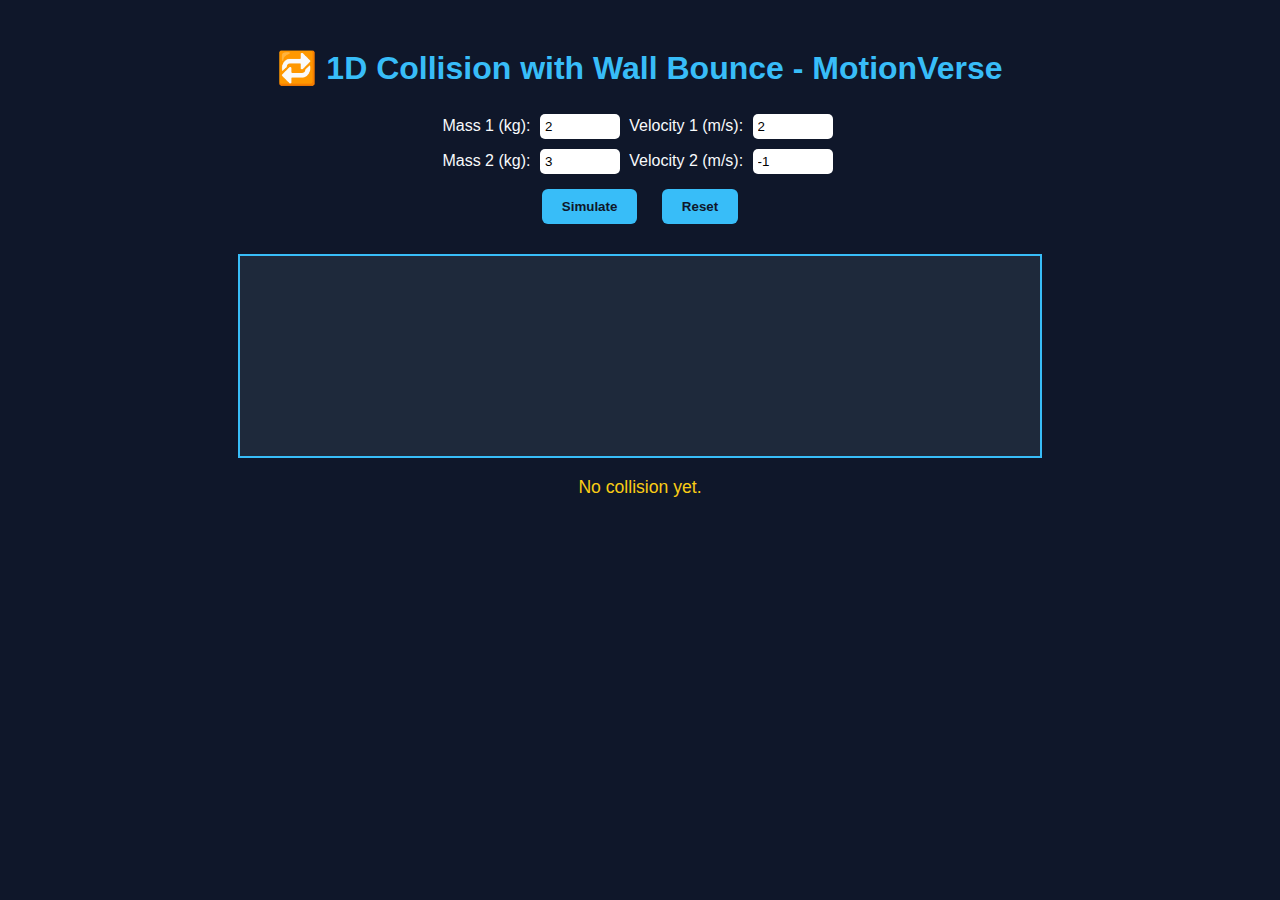
<file: simulations/collision.html>
<!DOCTYPE html>
<html lang="en">

<head>
    <meta charset="UTF-8" />
    <meta name="viewport" content="width=device-width, initial-scale=1.0" />
    <title>1D Collision with Wall Bounce | MotionVerse</title>
    <style>
        body {
            background: #0f172a;
            color: #f8fafc;
            font-family: 'Segoe UI', sans-serif;
            text-align: center;
            padding: 20px;
        }

        h1 {
            color: #38bdf8;
        }

        input {
            margin: 5px;
            padding: 5px;
            width: 70px;
            border-radius: 5px;
            border: none;
        }

        button {
            padding: 10px 20px;
            margin: 10px;
            background: #38bdf8;
            color: #0f172a;
            border: none;
            border-radius: 6px;
            font-weight: bold;
            cursor: pointer;
        }

        canvas {
            background: #1e293b;
            border: 2px solid #38bdf8;
            margin-top: 20px;
        }

        .output {
            margin-top: 15px;
            font-size: 1.1rem;
            color: #facc15;
        }
    </style>
</head>

<body>
    <h1>🔁 1D Collision with Wall Bounce - MotionVerse</h1>
    <div>
        <label>Mass 1 (kg): <input type="number" id="mass1" value="2" /></label>
        <label>Velocity 1 (m/s): <input type="number" id="vel1" value="2" /></label>
        <br />
        <label>Mass 2 (kg): <input type="number" id="mass2" value="3" /></label>
        <label>Velocity 2 (m/s): <input type="number" id="vel2" value="-1" /></label>
        <br />
        <button onclick="simulate()">Simulate</button>
        <button onclick="reset()">Reset</button>
    </div>

    <canvas id="canvas" width="800" height="200"></canvas>
    <div class="output" id="collisionStatus">No collision yet.</div>

    <script>
        const canvas = document.getElementById("canvas");
        const ctx = canvas.getContext("2d");

        let box1, box2, animId;

        function simulate() {
            const m1 = parseFloat(document.getElementById("mass1").value);
            const m2 = parseFloat(document.getElementById("mass2").value);
            let v1 = parseFloat(document.getElementById("vel1").value);
            let v2 = parseFloat(document.getElementById("vel2").value);

            box1 = { x: 100, y: 100, width: 40, color: "#facc15", v: v1, m: m1 };
            box2 = { x: 600, y: 100, width: 40, color: "#38bdf8", v: v2, m: m2 };

            document.getElementById("collisionStatus").textContent = "Simulating...";

            function update() {
                ctx.clearRect(0, 0, canvas.width, canvas.height);
                console.log("frame")
                // Move boxes
                box1.x += box1.v;
                box2.x += box2.v;

                // Wall collision
                if (box1.x <= 0 || box1.x + box1.width >= canvas.width) {
                    box1.v *= -1;
                }
                if (box2.x <= 0 || box2.x + box2.width >= canvas.width) {
                    box2.v *= -1;
                }

                // Box collision check
                if (box1.x + box1.width >= box2.x && box1.v > box2.v) {
                    const newV1 = ((box1.m - box2.m) / (box1.m + box2.m)) * box1.v + ((2 * box2.m) / (box1.m + box2.m)) * box2.v;
                    const newV2 = ((box2.m - box1.m) / (box1.m + box2.m)) * box2.v + ((2 * box1.m) / (box1.m + box2.m)) * box1.v;
                    box1.v = newV1;
                    box2.v = newV2;
                    document.getElementById("collisionStatus").textContent = "💥 Collision occurred between boxes!";
                }

                // Draw boxes
                ctx.fillStyle = box1.color;
                ctx.fillRect(box1.x, box1.y - box1.width / 2, box1.width, box1.width);
                ctx.fillStyle = box2.color;
                ctx.fillRect(box2.x, box2.y - box2.width / 2, box2.width, box2.width);

                animId = requestAnimationFrame(update);
            }

            update();
        }

        function reset() {
            cancelAnimationFrame(animId);
            ctx.clearRect(0, 0, canvas.width, canvas.height);
            document.getElementById("collisionStatus").textContent = "No collision yet.";
        }
    </script>
</body>

</html>
</file>
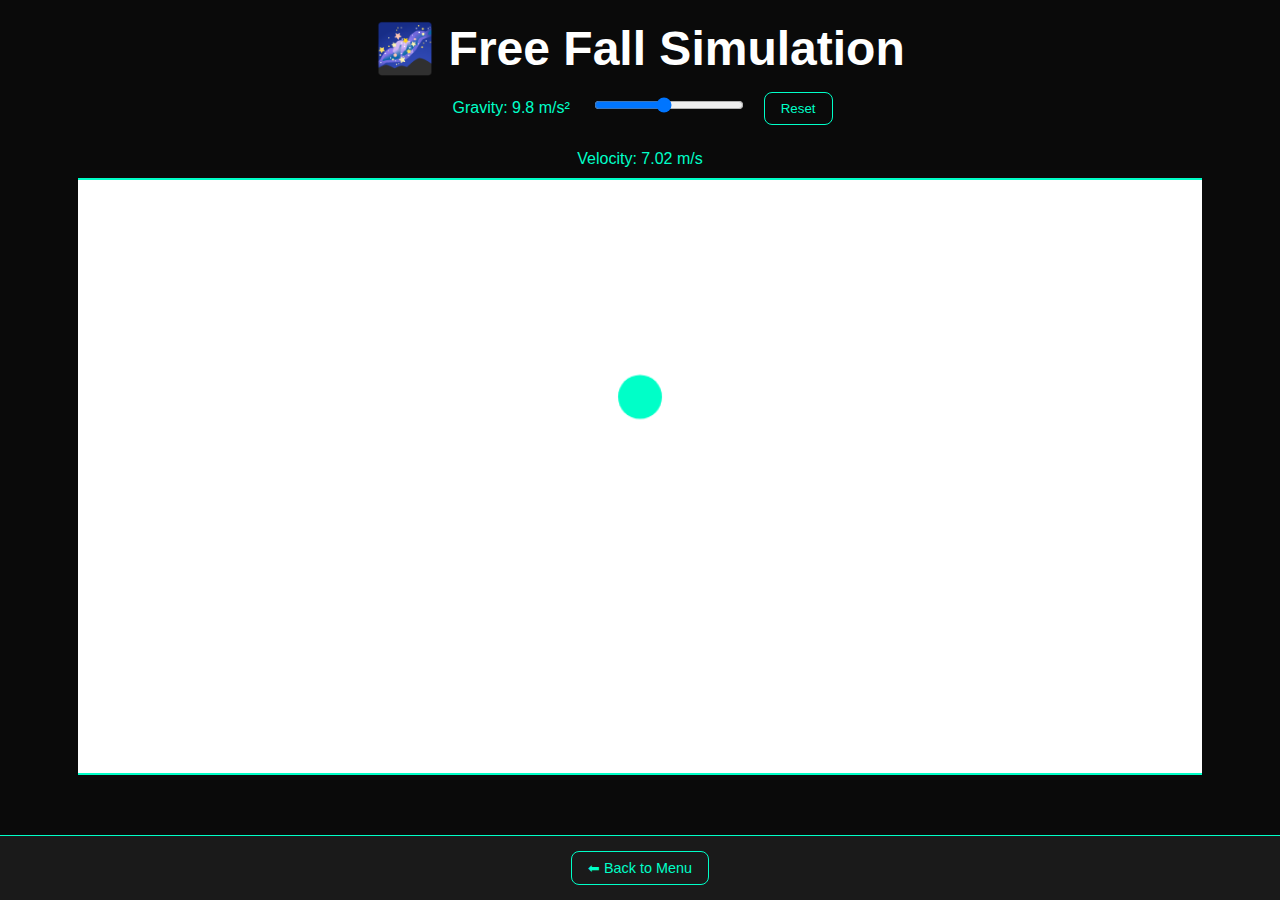
<file: simulations/freefall.html>
<!DOCTYPE html>
<html lang="en">
<head>
  <meta charset="UTF-8">
  <title>Free Fall - MotionVerse</title>
  <link rel="stylesheet" href="../style.css">
  <style>
    body {
      margin: 0;
      font-family: 'Segoe UI', sans-serif;
      background: #0a0a0a;
      color: white;
      display: flex;
      flex-direction: column;
      height: 100vh;
    }

    h1 {
      margin: 20px 0 10px;
      text-align: center;
    }

    .controls {
      text-align: center;
      margin-bottom: 10px;
    }

    .controls label,
    .controls input {
      color: #00ffc8;
      font-size: 1rem;
      margin: 0 10px;
    }

    .controls input[type="range"] {
      width: 150px;
    }

    canvas {
      flex: 1;
      background: #fff;
      border-top: 2px solid #00ffc8;
      border-bottom: 2px solid #00ffc8;
      display: block;
      margin: 0 auto;
    }

    .info-bar {
      text-align: center;
      font-size: 1rem;
      color: #00ffc8;
      margin: 10px 0;
    }

    .footer {
      text-align: center;
      padding: 10px;
    }

    .back-btn,
    .reset-btn {
      display: inline-block;
      text-decoration: none;
      color: #00ffc8;
      border: 1px solid #00ffc8;
      padding: 8px 16px;
      border-radius: 8px;
      margin: 5px;
      transition: 0.3s;
      background: transparent;
      cursor: pointer;
    }

    .back-btn:hover,
    .reset-btn:hover {
      background: #00ffc8;
      color: #0a0a0a;
    }
  </style>
</head>
<body>
  <h1>🌌 Free Fall Simulation</h1>

  <div class="controls">
    <label for="gravityRange">Gravity: <span id="gravityValue">9.8</span> m/s²</label>
    <input type="range" id="gravityRange" min="1" max="20" step="0.1" value="9.8">
    <button class="reset-btn" id="resetBtn">Reset</button>
  </div>

  <div class="info-bar">
    Velocity: <span id="velocityDisplay">0.0</span> m/s
  </div>

  <canvas id="freeFallCanvas"></canvas>

  <div class="footer">
    <a class="back-btn" href="../index.html">⬅ Back to Menu</a>
  </div>

  <script>
    const canvas = document.getElementById("freeFallCanvas");
    const ctx = canvas.getContext("2d");

    function resizeCanvas() {
      canvas.width = window.innerWidth * 0.8;
      canvas.height = window.innerHeight * 0.6;
    }

    resizeCanvas();
    window.addEventListener("resize", resizeCanvas);

    const gravitySlider = document.getElementById("gravityRange");
    const gravityLabel = document.getElementById("gravityValue");
    const velocityDisplay = document.getElementById("velocityDisplay");
    const resetBtn = document.getElementById("resetBtn");

    let ball;
    let gravity = parseFloat(gravitySlider.value);

    function initBall() {
      ball = {
        x: canvas.width / 2,
        y: 50,
        radius: 20,
        vy: 0, // velocity
        gravity: gravity / 60, // convert from m/s² to per frame (~60fps)
        bounce: 0.7
      };
    }

    initBall();

    function drawBall() {
      ctx.beginPath();
      ctx.arc(ball.x, ball.y, ball.radius, 0, Math.PI * 2);
      ctx.fillStyle = "#00ffc8";
      ctx.fill();
      ctx.closePath();
    }

    function update() {
      ctx.clearRect(0, 0, canvas.width, canvas.height);
      drawBall();

      ball.vy += ball.gravity;
      ball.y += ball.vy;

      // Collision with floor
      if (ball.y + ball.radius > canvas.height) {
        ball.y = canvas.height - ball.radius;
        ball.vy *= -ball.bounce;

        if (Math.abs(ball.vy) < 0.5) {
          ball.vy = 0;
        }
      }

      // Display velocity (scaled to m/s)
      velocityDisplay.textContent = (ball.vy).toFixed(2);

      requestAnimationFrame(update);
    }

    gravitySlider.addEventListener("input", () => {
      gravity = parseFloat(gravitySlider.value);
      gravityLabel.textContent = gravity.toFixed(1);
      ball.gravity = gravity / 60;
    });

    resetBtn.addEventListener("click", () => {
      initBall();
    });

    update();
  </script>
</body>
</html>
</file>
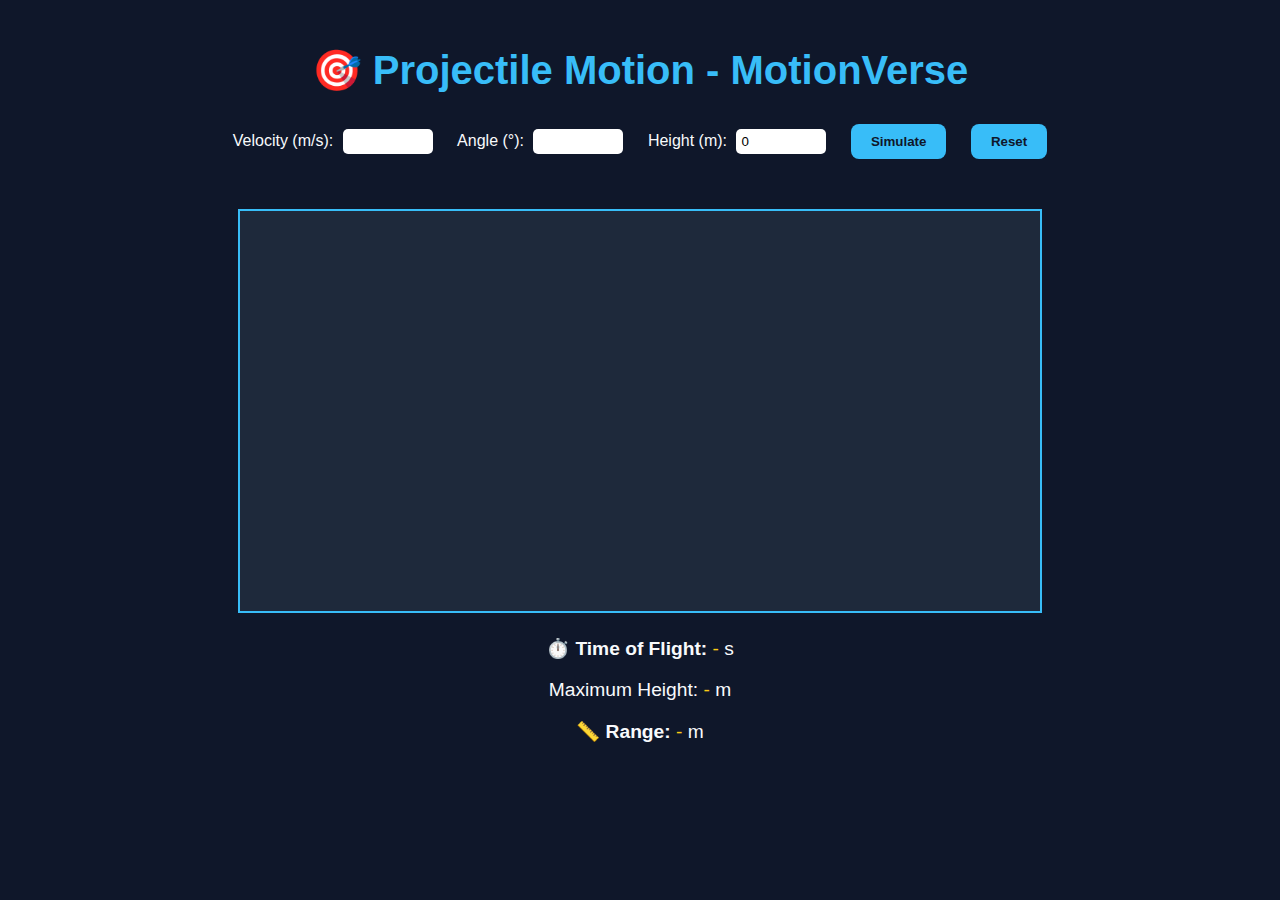
<file: simulations/projectile.html>
<!DOCTYPE html>
<html lang="en">

<head>
    <meta charset="UTF-8" />
    <meta name="viewport" content="width=device-width, initial-scale=1.0" />
    <title>Projectile Motion | MotionVerse</title>
    <style>
        body {
            font-family: 'Segoe UI', sans-serif;
            background-color: #0f172a;
            color: #f8fafc;
            margin: 0;
            padding: 20px;
            text-align: center;
        }

        .container {
            max-width: 900px;
            margin: auto;
        }

        h1 {
            margin-bottom: 20px;
            font-size: 2.5rem;
            color: #38bdf8;
        }

        .input-section {
            margin-bottom: 20px;
        }

        label {
            margin: 0 10px;
            display: inline-block;
        }

        input {
            padding: 5px;
            width: 80px;
            border-radius: 5px;
            border: none;
            margin-left: 5px;
        }

        button {
            margin: 10px;
            padding: 10px 20px;
            background-color: #38bdf8;
            border: none;
            border-radius: 8px;
            color: #0f172a;
            font-weight: bold;
            cursor: pointer;
        }

        button:hover {
            background-color: #0ea5e9;
        }

        canvas {
            background-color: #1e293b;
            border: 2px solid #38bdf8;
            margin-top: 20px;
        }

        .output-section {
            margin-top: 20px;
            font-size: 1.2rem;
        }

        .output-section span {
            color: #facc15;
        }
    </style>
</head>

<body>
    <div class="container">
        <h1>🎯 Projectile Motion - MotionVerse</h1>

        <div class="input-section">
            <label>Velocity (m/s): <input type="number" id="velocity" /></label>
            <label>Angle (°): <input type="number" id="angle" /></label>
            <label>Height (m): <input type="number" id="height" value="0" /></label>
            <button onclick="simulate()">Simulate</button>
            <button onclick="reset()">Reset</button>
        </div>

        <canvas id="projectileCanvas" width="800" height="400"></canvas>

        <div class="output-section">
            <p><strong>⏱️ Time of Flight:</strong> <span id="timeOfFlight">-</span> s</p>
            <p>
                <strong📈> Maximum Height:</strong> <span id="maxHeight">-</span> m
            </p>
            <p><strong>📏 Range:</strong> <span id="range">-</span> m</p>
        </div>
    </div>

    <script>
        const g = 9.81;
        const canvas = document.getElementById("projectileCanvas");
        const ctx = canvas.getContext("2d");

        function simulate() {
            const u = parseFloat(document.getElementById("velocity").value);
            const angle = parseFloat(document.getElementById("angle").value) * Math.PI / 180;
            const h = parseFloat(document.getElementById("height").value);

            const ux = u * Math.cos(angle);
            const uy = u * Math.sin(angle);

            const discriminant = uy * uy + 2 * g * h;
            const t_flight = (uy + Math.sqrt(discriminant)) / g;
            const max_height = h + (uy * uy) / (2 * g);
            const range = ux * t_flight;

            document.getElementById("timeOfFlight").textContent = t_flight.toFixed(2);
            document.getElementById("maxHeight").textContent = max_height.toFixed(2);
            document.getElementById("range").textContent = range.toFixed(2);

            drawProjectile(ux, uy, h, t_flight);
        }

        function drawProjectile(ux, uy, h, t_flight) {
            ctx.clearRect(0, 0, canvas.width, canvas.height);
            let t = 0;
            const dt = 0.02;
            const scale = 8;

            const xOffset = 50;
            const ground = canvas.height - 50;

            ctx.strokeStyle = "#94a3b8"; // light grayish
            ctx.lineWidth = 2;
            ctx.beginPath();
            ctx.moveTo(0, ground);
            ctx.lineTo(canvas.width, ground);
            ctx.stroke();

            function drawFrame() {
                if (t > t_flight) return;

                const x = ux * t;
                const y = h + uy * t - 0.5 * g * t * t;

                const canvasX = x * scale + xOffset;
                const canvasY = ground - y * scale;

                ctx.fillStyle = "#facc15";
                ctx.beginPath();
                ctx.arc(canvasX, canvasY, 4, 0, 2 * Math.PI);
                ctx.fill();

                t += dt;
                requestAnimationFrame(drawFrame);
            }

            drawFrame();
        }



        function reset() {
            document.getElementById("velocity").value = "";
            document.getElementById("angle").value = "";
            document.getElementById("height").value = "0";
            document.getElementById("timeOfFlight").textContent = "-";
            document.getElementById("maxHeight").textContent = "-";
            document.getElementById("range").textContent = "-";
            ctx.clearRect(0, 0, canvas.width, canvas.height);
        }

    </script>
</body>

</html>
</file>
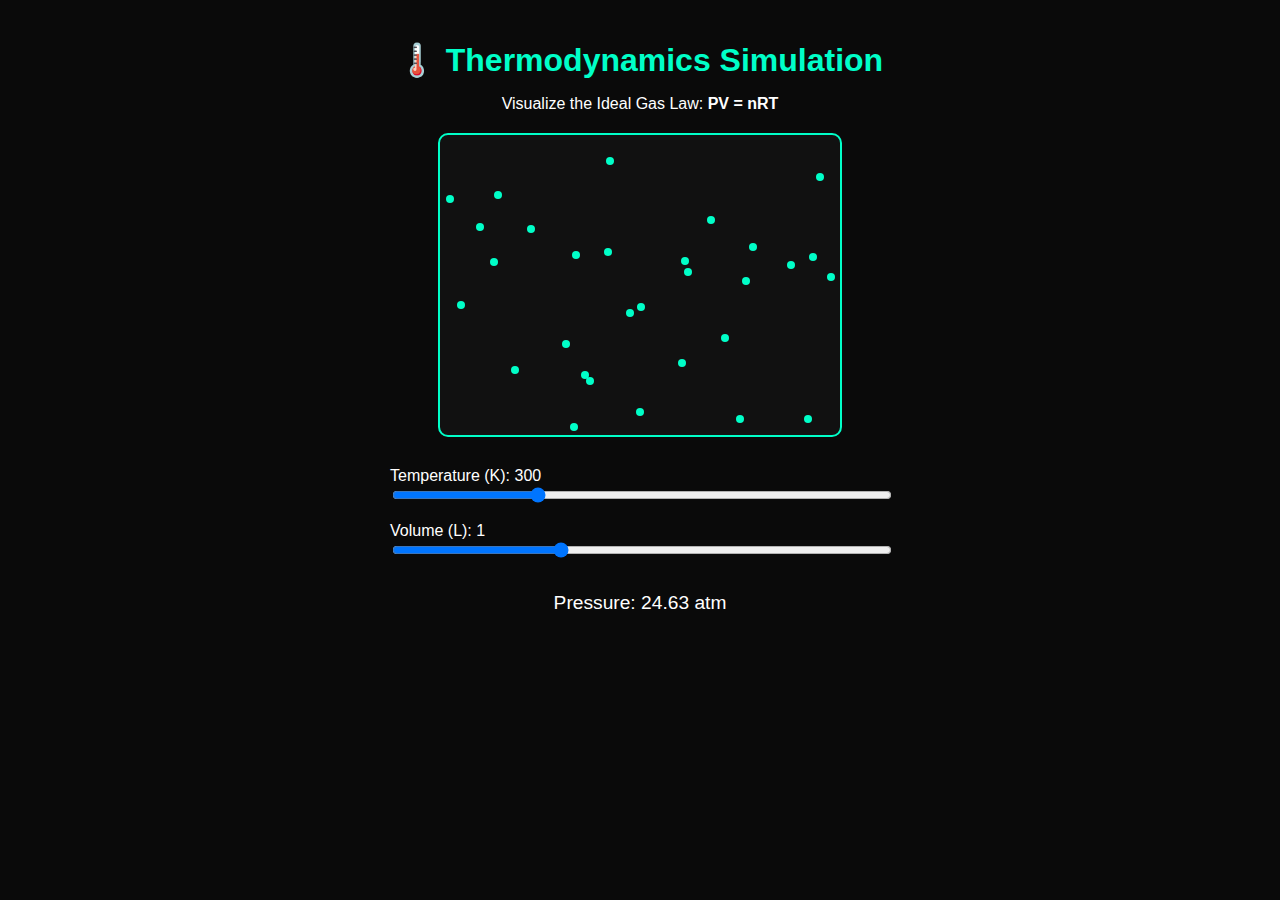
<file: simulations/thermodynamics.html>
<!DOCTYPE html>
<html lang="en">
<head>
  <meta charset="UTF-8">
  <title>Thermodynamics Simulation</title>
  <style>
    body {
      margin: 0;
      font-family: "Segoe UI", sans-serif;
      background: #0a0a0a;
      color: white;
      text-align: center;
      padding: 20px;
    }

    h1 {
      color: #00ffc8;
      margin-bottom: 10px;
    }

    .container {
      border: 2px solid #00ffc8;
      width: 400px;
      height: 300px;
      margin: 20px auto;
      position: relative;
      background: #111;
      overflow: hidden;
      border-radius: 10px;
    }

    .particle {
      width: 8px;
      height: 8px;
      border-radius: 50%;
      background-color: #00ffc8;
      position: absolute;
    }

    .controls {
      max-width: 500px;
      margin: 30px auto;
      text-align: left;
    }

    .control-group {
      margin-bottom: 15px;
    }

    input[type="range"] {
      width: 100%;
    }

    .info {
      margin-top: 30px;
      font-size: 1.2rem;
    }
  </style>
</head>
<body>
  <h1>🌡️ Thermodynamics Simulation</h1>
  <p>Visualize the Ideal Gas Law: <strong>PV = nRT</strong></p>

  <div class="container" id="gasBox"></div>

  <div class="controls">
    <div class="control-group">
      <label for="temperature">Temperature (K): <span id="tempVal">300</span></label>
      <input type="range" id="temperature" min="100" max="800" value="300">
    </div>
    <div class="control-group">
      <label for="volume">Volume (L): <span id="volVal">1.0</span></label>
      <input type="range" id="volume" min="0.5" max="2.0" step="0.1" value="1.0">
    </div>
  </div>

  <div class="info">
    Pressure: <span id="pressure">1.00</span> atm
  </div>

  <script>
    const gasBox = document.getElementById('gasBox');
    const tempSlider = document.getElementById('temperature');
    const volSlider = document.getElementById('volume');
    const tempVal = document.getElementById('tempVal');
    const volVal = document.getElementById('volVal');
    const pressureDisplay = document.getElementById('pressure');

    const particles = [];
    const numParticles = 30;
    const R = 0.0821; // Ideal gas constant in atm·L/mol·K
    const n = 1; // moles

    function createParticles() {
      for (let i = 0; i < numParticles; i++) {
        const particle = document.createElement('div');
        particle.classList.add('particle');
        particle.x = Math.random() * 390;
        particle.y = Math.random() * 290;
        particle.vx = (Math.random() - 0.5) * 2;
        particle.vy = (Math.random() - 0.5) * 2;
        gasBox.appendChild(particle);
        particles.push(particle);
      }
    }

    function updateParticles(temperature) {
      const speedMultiplier = Math.sqrt(temperature / 300);
      particles.forEach(p => {
        p.x += p.vx * speedMultiplier;
        p.y += p.vy * speedMultiplier;

        if (p.x <= 0 || p.x >= 392) p.vx *= -1;
        if (p.y <= 0 || p.y >= 292) p.vy *= -1;

        p.style.left = `${p.x}px`;
        p.style.top = `${p.y}px`;
      });
    }

    function animate() {
      const T = parseFloat(tempSlider.value);
      updateParticles(T);
      requestAnimationFrame(animate);
    }

    function updateValues() {
      const T = parseFloat(tempSlider.value);
      const V = parseFloat(volSlider.value);
      const P = ((n * R * T) / V).toFixed(2);

      tempVal.textContent = T;
      volVal.textContent = V;
      pressureDisplay.textContent = P;
    }

    tempSlider.addEventListener('input', updateValues);
    volSlider.addEventListener('input', updateValues);

    createParticles();
    updateValues();
    animate();
  </script>
</body>
</html>
</file>
<file: style.css>
*{
  margin: 0;
  padding: 0;
  box-sizing: border-box;
}
body {
  
  font-family: "Segoe UI", sans-serif;
  background: #0a0a0a;
  color: white;
  text-align: center;

}

/* Navbar */
.navbar {
  background: #1a1a1a;
  padding: 15px 30px;
  display: flex;
  justify-content: space-between;
  align-items: center;
  flex-wrap: wrap;
  border-bottom: 1px solid #00ffc8;
}

.logo {
  font-size: 1.5rem;
  color: #00ffc8;
}

.nav-links {
  list-style: none;
  display: flex;
  gap: 20px;
}

.nav-links li a {
  color: #ffffff;
  text-decoration: none;
  font-weight: bold;
  transition: color 0.3s ease;
}

.nav-links li a:hover {
  color: #00ffc8;
}

h1 {
  font-size: 3rem;
  margin: 30px 0 10px;
}

.tagline {
  font-size: 1.2rem;
  color: #aaa;
  margin-bottom: 40px;
}

.simulation-menu {
  display: flex;
  justify-content: center;
  flex-wrap: wrap;
  gap: 20px;
  margin-bottom: 60px;
}

.sim-card {
  background: #1e1e1e;
  color: #00ffc8;
  padding: 20px 40px;
  text-decoration: none;
  border-radius: 15px;
  font-size: 1.2rem;
  transition: transform 0.2s ease, background 0.3s ease;
  border: 2px solid #00ffc8;
}

.sim-card:hover {
  background: #00ffc8;
  color: #0a0a0a;
  transform: scale(1.05);
}

/* About Section */
.about-section {
  max-width: 800px;
  margin: 60px auto;
  padding: 20px;
  background: #1a1a1a;
  border-radius: 15px;
  border: 1px solid #00ffc8;
}

.about-section h2 {
  color: #00ffc8;
  margin-bottom: 15px;
}

/* Features Section */
.features-section {
  max-width: 800px;
  margin: 60px auto;
  padding: 20px;
  background: #1a1a1a;
  border-radius: 15px;
  border: 1px solid #00ffc8;
}

.features-section h2 {
  color: #00ffc8;
  margin-bottom: 15px;
}

.features-section ul {
  list-style: none;
  padding: 0;
}

.features-section li {
  margin: 10px 0;
  font-size: 1.1rem;
}

/* Footer */
.footer {
  margin-top: 60px;
  padding: 20px;
  background: #1a1a1a;
  border-top: 1px solid #00ffc8;
  font-size: 0.9rem;
}
</file>
